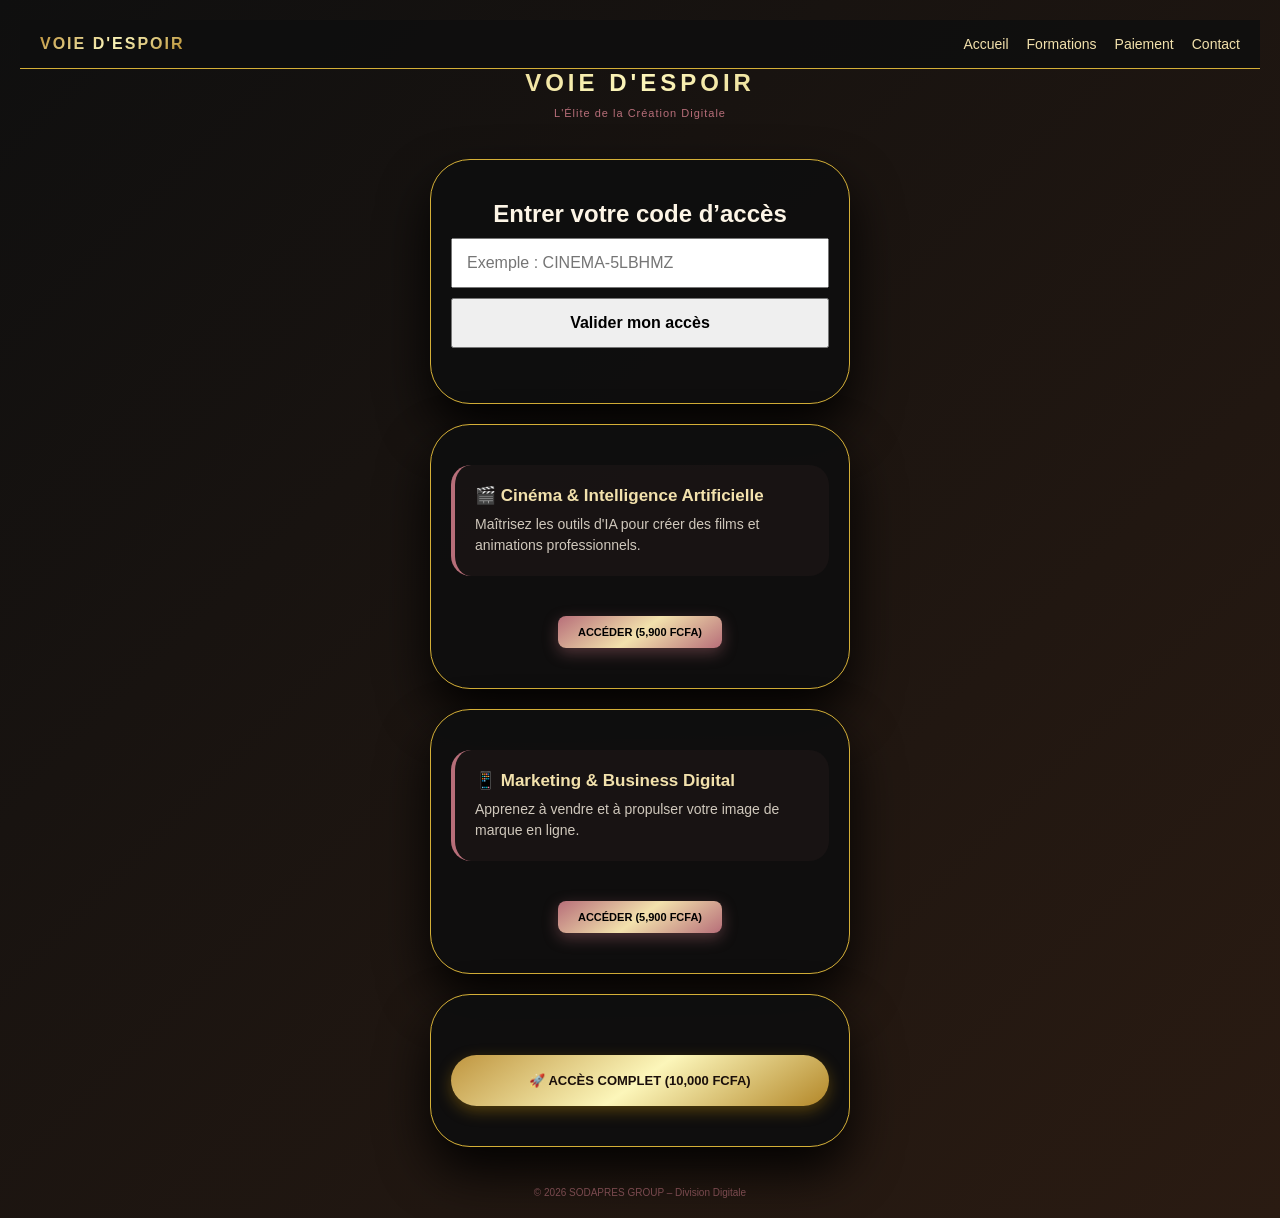
<file: index.html>
<!DOCTYPE html>
<html lang="fr">
<head>
  <meta charset="UTF-8" />
  <meta name="viewport" content="width=device-width, initial-scale=1.0" />
  <title>Voie d'Espoir</title>
  <link rel="stylesheet" href="style.css" />
</head>

<body>
<nav class="navbar">
  <div class="nav-logo">VOIE D'ESPOIR</div>
  <ul class="nav-links">
    <li><a href="index.html">Accueil</a></li>
    <li><a href="formations.html">Formations</a></li>
    <li><a href="paiement.html">Paiement</a></li>
    <li><a href="contact.html">Contact</a></li>
  </ul>
</nav>

<header class="hero">
  <h1 class="logo-text">VOIE D'ESPOIR</h1>
  <p class="tagline">L'Élite de la Création Digitale</p>
</header>

<section class="card">
  <h2>Entrer votre code d’accès</h2>

  <input 
    type="text" 
    id="accessCode" 
    placeholder="Exemple : CINEMA-5LBHMZ"
    style="width:100%; padding:14px; font-size:16px; margin:10px 0; box-sizing:border-box;"
  />

  <button 
    onclick="verifierCode()"
    style="width:100%; padding:14px; font-size:16px; font-weight:bold; cursor:pointer;"
  >
    Valider mon accès
  </button>

  <p id="messageAcces" style="font-weight:bold; margin-top:15px;"></p>
</section>

<section class="card">
  <div class="service-box">
    <b>🎬 Cinéma & Intelligence Artificielle</b>
    <p>Maîtrisez les outils d'IA pour créer des films et animations professionnels.</p>
  </div>
  <a href="#" class="btn-access">ACCÉDER (5,900 FCFA)</a>
</section>

<section class="card">
  <div class="service-box">
    <b>📱 Marketing & Business Digital</b>
    <p>Apprenez à vendre et à propulser votre image de marque en ligne.</p>
  </div>
  <a href="#" class="btn-access">ACCÉDER (5,900 FCFA)</a>
</section>

<section class="card">
  <a href="#" class="cta-button">🚀 Accès Complet (10,000 FCFA)</a>
</section>

<footer class="footer">
  © 2026 SODAPRES GROUP – Division Digitale
</footer>

<script>
  const codesValides = {
    "CINEMA-5LBHMZ": "cinema",
    "CINEMA-CSMLLA": "cinema",
    "MARKETING-D5V5DD": "marketing",
    "VIP-123ABC": "vip"
  };

  function verifierCode() {
    const code = document.getElementById("accessCode").value.trim().toUpperCase();
    const message = document.getElementById("messageAcces");

    if (codesValides[code] === "cinema") {
      message.style.color = "green";
      message.textContent = "Accès validé : Formation Cinéma & IA ✅";
      
      setTimeout(() => {
        window.location.href = "cinema.html";
      }, 1000);
    }

    else if (codesValides[code] === "marketing") {
      message.style.color = "green";
      message.textContent = "Accès validé : Formation Marketing Digital ✅";
      
      setTimeout(() => {
        window.location.href = "marketing.html";
      }, 1000);
    }

    else if (codesValides[code] === "vip") {
      message.style.color = "green";
      message.textContent = "Accès complet validé ✅";
      
      setTimeout(() => {
        window.location.href = "formations.html";
      }, 1000);
    }

    else {
      message.style.color = "red";
      message.textContent = "Code invalide. Vérifiez le code reçu sur WhatsApp.";
    }
  }
</script>

</body>
</html>
</file>
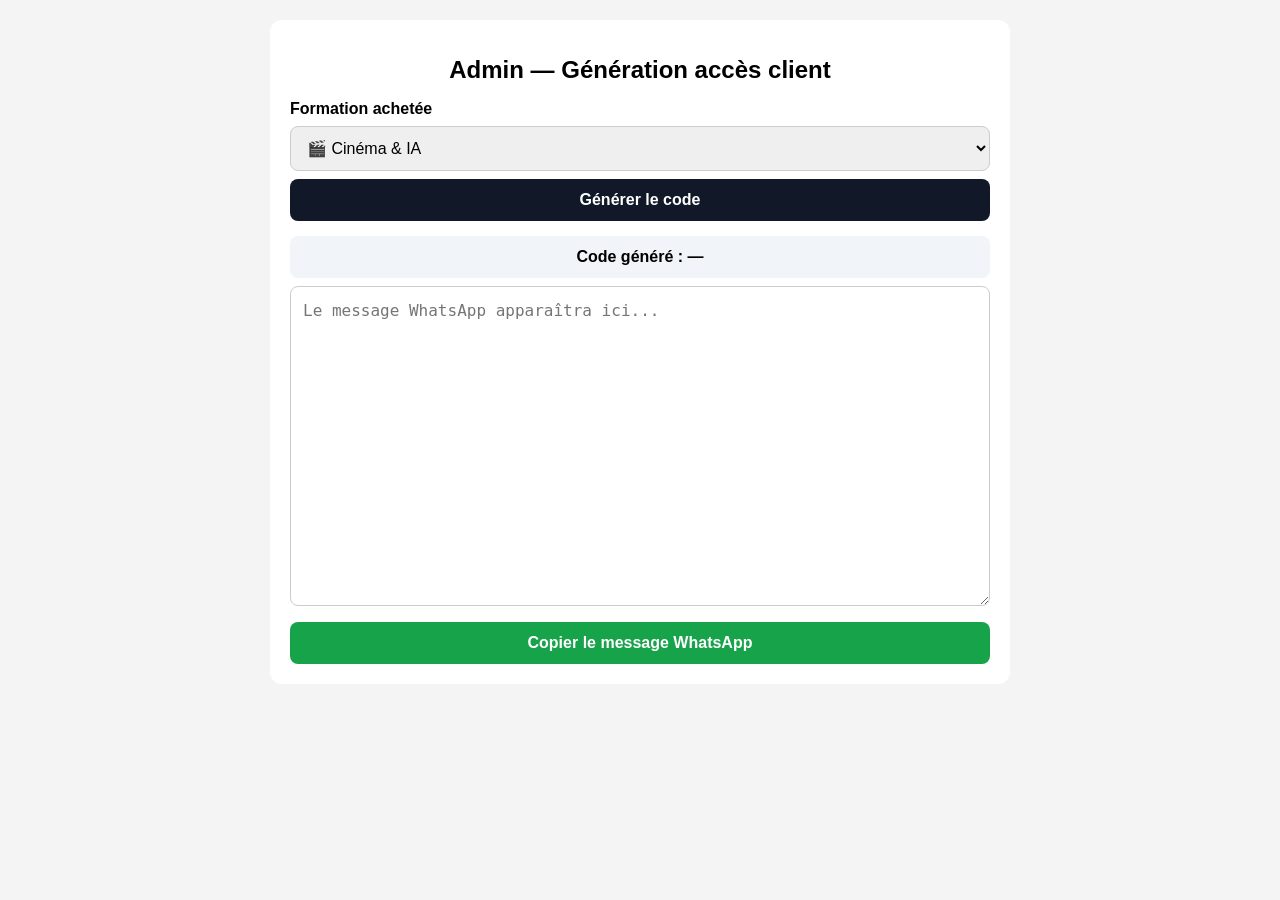
<file: admin.html>
<!DOCTYPE html>
<html lang="fr">
<head>
  <meta charset="UTF-8" />
  <meta name="viewport" content="width=device-width, initial-scale=1.0" />
  <title>Admin - Codes d'accès</title>

  <style>
    body {
      font-family: Arial, sans-serif;
      background: #f4f4f4;
      padding: 20px;
      margin: 0;
    }

    .container {
      max-width: 700px;
      margin: auto;
      background: white;
      padding: 20px;
      border-radius: 12px;
    }

    h1 {
      text-align: center;
      font-size: 24px;
    }

    label {
      font-weight: bold;
      display: block;
      margin-top: 15px;
    }

    select,
    textarea,
    button {
      width: 100%;
      margin-top: 8px;
      padding: 12px;
      font-size: 16px;
      box-sizing: border-box;
      border-radius: 8px;
      border: 1px solid #ccc;
    }

    button {
      background: #111827;
      color: white;
      font-weight: bold;
      cursor: pointer;
      border: none;
    }

    button.copy {
      background: #16a34a;
      margin-top: 12px;
    }

    textarea {
      height: 320px;
      resize: vertical;
      line-height: 1.5;
    }

    .code-box {
      margin-top: 15px;
      padding: 12px;
      background: #f1f5f9;
      border-radius: 8px;
      text-align: center;
      font-weight: bold;
    }
  </style>
</head>

<body>
  <div class="container">
    <h1>Admin — Génération accès client</h1>

    <label for="formation">Formation achetée</label>
    <select id="formation">
      <option value="cinema">🎬 Cinéma & IA</option>
      <option value="marketing">📱 Marketing Digital</option>
      <option value="vip">🚀 Pack Complet</option>
    </select>

    <button onclick="genererMessage()">Générer le code</button>

    <div class="code-box" id="codeBox">
      Code généré : —
    </div>

    <textarea id="message" placeholder="Le message WhatsApp apparaîtra ici..."></textarea>

    <button class="copy" onclick="copierMessage()">Copier le message WhatsApp</button>
  </div>

  <script>
    const lienSite = "[formationespoir.netlify.app](https://formationespoir.netlify.app)";

    function genererCode(prefixe) {
      const caracteres = "ABCDEFGHIJKLMNOPQRSTUVWXYZ0123456789";
      let code = "";

      for (let i = 0; i < 6; i++) {
        code += caracteres.charAt(Math.floor(Math.random() * caracteres.length));
      }

      return prefixe + "-" + code;
    }

    function genererMessage() {
      const formation = document.getElementById("formation").value;

      let code = "";
      let message = "";

      if (formation === "cinema") {
        code = genererCode("CINEMA");

        message = `Bonjour 👋

Votre accès à la formation 🎬 Cinéma & Intelligence Artificielle est validé.

Lien d’accès :
${lienSite}

Code d’accès :
${code}

Important : gardez ce code confidentiel. Il est personnel.

Bienvenue dans VOIE D’ESPOIR 🚀`;
      }

      if (formation === "marketing") {
        code = genererCode("MARKETING");

        message = `Bonjour 👋

Votre accès à la formation 📱 Marketing Digital est validé.

Lien d’accès :
${lienSite}

Code d’accès :
${code}

Important : gardez ce code confidentiel. Il est personnel.

Bienvenue dans VOIE D’ESPOIR 🚀`;
      }

      if (formation === "vip") {
        code = genererCode("VIP");

        message = `Bonjour 👋

Votre accès complet 🚀 VOIE D’ESPOIR est validé.

Lien d’accès :
${lienSite}

Code d’accès VIP :
${code}

Important : gardez ce code confidentiel. Il est personnel.

Bienvenue dans VOIE D’ESPOIR 🚀`;
      }

      document.getElementById("codeBox").textContent = "Code généré : " + code;
      document.getElementById("message").value = message;
    }

    function copierMessage() {
      const message = document.getElementById("message");

      if (!message.value.trim()) {
        alert("Générez d’abord un message.");
        return;
      }

      message.select();
      message.setSelectionRange(0, 99999);

      navigator.clipboard.writeText(message.value)
        .then(() => {
          alert("Message WhatsApp copié ✅");
        })
        .catch(() => {
          alert("Copie impossible. Sélectionnez le texte et copiez manuellement.");
        });
    }
  </script>
</body>
</html>
</file>
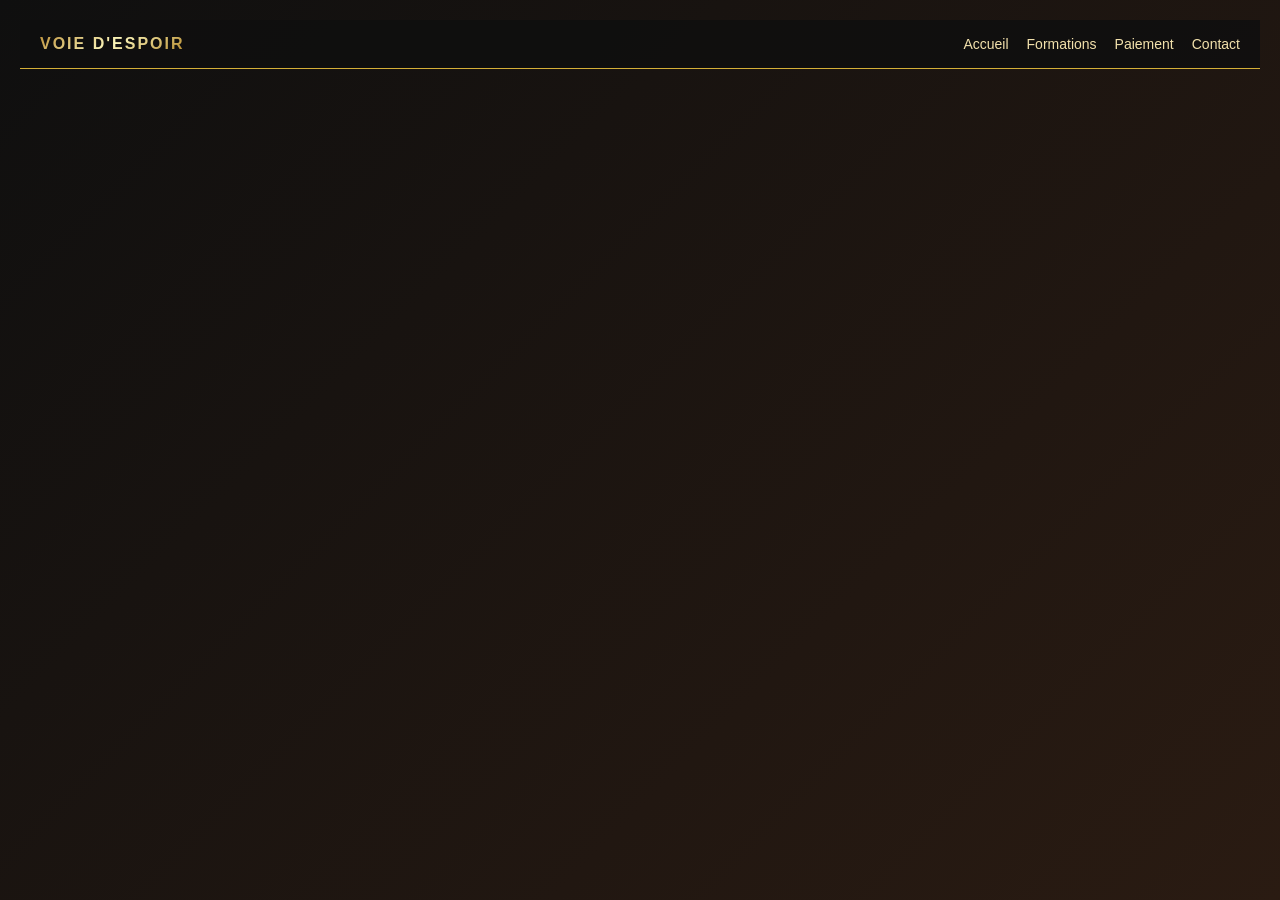
<file: cinema.html>
<!DOCTYPE html>
<html lang="fr">
<head>
  <meta charset="UTF-8">
  <meta name="viewport" content="width=device-width, initial-scale=1.0">
  <title>Formation Cinéma & IA</title>
  <link rel="stylesheet" href="style.css">
</head>

<body>

<nav class="navbar">
  <div class="nav-logo">VOIE D'ESPOIR</div>
  <ul class="nav-links">
    <li><a href="index.html">Accueil</a></li>
    <li><a href="formations.html">Formations</a></li>
    <li><a href="paiement.html">Paiement</a></li>
    <li><a href="contact.html">Contact</a></li>
  </ul>
</nav>

<section class="card" id="contenu" style="display:none;">
  <div class="service-box">
    <b>🎬 Formation Cinéma & Intelligence Artificielle</b>
    <p>Bienvenue dans votre espace privé. Cette formation vous guide pas à pas pour créer des films, scènes, animations et contenus visuels avec l’IA.</p>
  </div>

  <div class="service-box">
    <b>📌 Module 1 — Introduction au cinéma avec IA</b>
    <p>Objectif : comprendre comment l’intelligence artificielle transforme la création audiovisuelle.</p>
    <a href="#" class="btn-access">Voir la leçon</a>
  </div>

  <div class="service-box">
    <b>✍️ Module 2 — Écrire un scénario avec l’IA</b>
    <p>Apprenez à créer une histoire, des personnages, des dialogues et une structure professionnelle.</p>
    <a href="#" class="btn-access">Voir la leçon</a>
  </div>

  <div class="service-box">
    <b>🖼️ Module 3 — Générer des images et personnages</b>
    <p>Créez des personnages, décors, affiches et univers visuels cohérents avec des outils IA.</p>
    <a href="#" class="btn-access">Voir la leçon</a>
  </div>

  <div class="service-box">
    <b>🎥 Module 4 — Créer des vidéos avec l’IA</b>
    <p>Transformez vos idées en vidéos courtes, scènes animées et séquences cinématiques.</p>
    <a href="#" class="btn-access">Voir la leçon</a>
  </div>

  <div class="service-box">
    <b>🎞️ Module 5 — Montage, son et export final</b>
    <p>Finalisez vos vidéos avec montage, musique, voix-off, sous-titres et publication.</p>
    <a href="#" class="btn-access">Voir la leçon</a>
  </div>

  <div class="service-box">
    <b>🎁 Bonus — Prompts prêts à utiliser</b>
    <p>Accédez à une collection de prompts pour films, animations, bandes-annonces et personnages.</p>
    <a href="#" class="btn-access">Télécharger le bonus</a>
  </div>
</section>


<script>
async function verifier() {
  const codeEntre = document.getElementById("code").value;

  const res = await fetch("codes.json");
  const data = await res.json();

  const codeObj = data.codes.find(c => c.code === codeEntre && c.type === "cinema" && !c.used);

  if (!codeObj) {
    document.getElementById("erreur").innerText = "Code invalide ou déjà utilisé.";
    return;
  }

  document.getElementById("contenu").style.display = "block";
  document.getElementById("erreur").innerText = "";
}
</script>

</body>
</html>
</file>
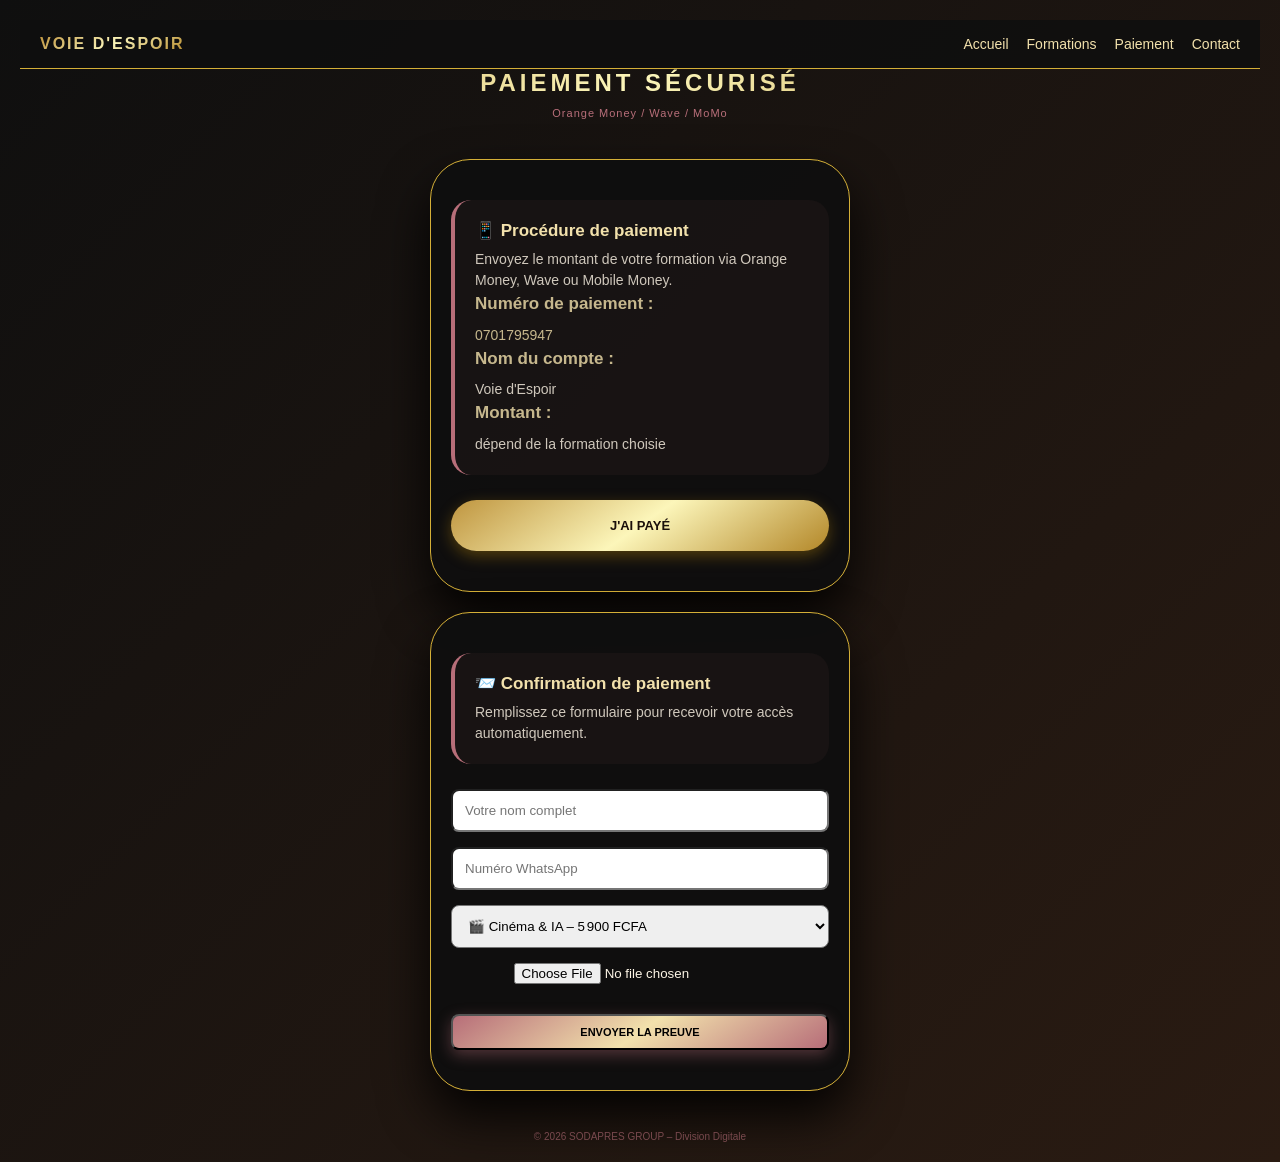
<file: complet.html>
<!DOCTYPE html>
<html lang="fr">
<head>
  <meta charset="UTF-8">
  <meta name="viewport" content="width=device-width, initial-scale=1.0">
  <title>Accès Complet VIP</title>
  <link rel="stylesheet" href="style.css">
</head>
<script>
  // mot de passe personnalisé
  const motDePasse = "voiedespoir2026";

  // demander le code en entrant sur la page
  const saisie = prompt("Veuillez entrer votre code d'accès à la formation : ");
  
  if (saisie !== motDePasse) {
    alert("⛔ Code incorrect. Vous n'avez pas accès à cette formation.");
    window.location.href = "paiement.html"; // renvoie vers la page de paiement
  }
</script>

<body>

<nav class="navbar">
  <div class="nav-logo">VOIE D'ESPOIR</div>
  <ul class="nav-links">
    <li><a href="index.html">Accueil</a></li>
    <li><a href="formations.html">Formations</a></li>
    <li><a href="paiement.html">Paiement</a></li>
    <li><a href="contact.html">Contact</a></li>
  </ul>
</nav>

<section class="card" id="contenu" style="display:none;">
  <div class="service-box">
    <b>🚀 Accès Complet VIP</b>
    <p>Bienvenue dans votre espace premium. Vous avez accès à toutes les formations disponibles sur VOIE D’ESPOIR.</p>
  </div>

  <div class="service-box">
    <b>🎬 Cinéma & Intelligence Artificielle</b>
    <p>Accédez à tous les modules de la formation Cinéma & IA.</p>
    <a href="#cinema-vip" class="btn-access">Accéder</a>
  </div>

  <div class="service-box">
    <b>📱 Marketing & Business Digital</b>
    <p>Accédez à tous les modules de la formation Marketing Digital.</p>
    <a href="#marketing-vip" class="btn-access">Accéder</a>
  </div>

  <div class="service-box" id="cinema-vip">
    <b>🎬 Modules Cinéma & IA</b>
    <p>Module 1 — Introduction au cinéma avec IA</p>
    <p>Module 2 — Écrire un scénario avec l’IA</p>
    <p>Module 3 — Générer des images et personnages</p>
    <p>Module 4 — Créer des vidéos avec l’IA</p>
    <p>Module 5 — Montage, son et export final</p>
  </div>

  <div class="service-box" id="marketing-vip">
    <b>📱 Modules Marketing Digital</b>
    <p>Module 1 — Les bases du marketing digital</p>
    <p>Module 2 — Trouver son client idéal</p>
    <p>Module 3 — Vendre avec WhatsApp, Facebook et TikTok</p>
    <p>Module 4 — Créer une offre irrésistible</p>
    <p>Module 5 — Automatiser son business</p>
  </div>

  <div class="service-box">
    <b>🎁 Bonus VIP</b>
    <p>Accès aux scripts, prompts, modèles de vente et ressources supplémentaires.</p>
    <a href="#" class="btn-access">Télécharger les bonus</a>
  </div>
</section>


<script>
async function verifier() {
  const codeEntre = document.getElementById("code").value;

  const res = await fetch("codes.json");
  const data = await res.json();

  const codeObj = data.codes.find(c => c.code === codeEntre && c.type === "vip" && !c.used);

  if (!codeObj) {
    document.getElementById("erreur").innerText = "Code invalide ou déjà utilisé.";
    return;
  }

  document.getElementById("contenu").style.display = "block";
  document.getElementById("erreur").innerText = "";
}
</script>

</body>
</html>
</file>
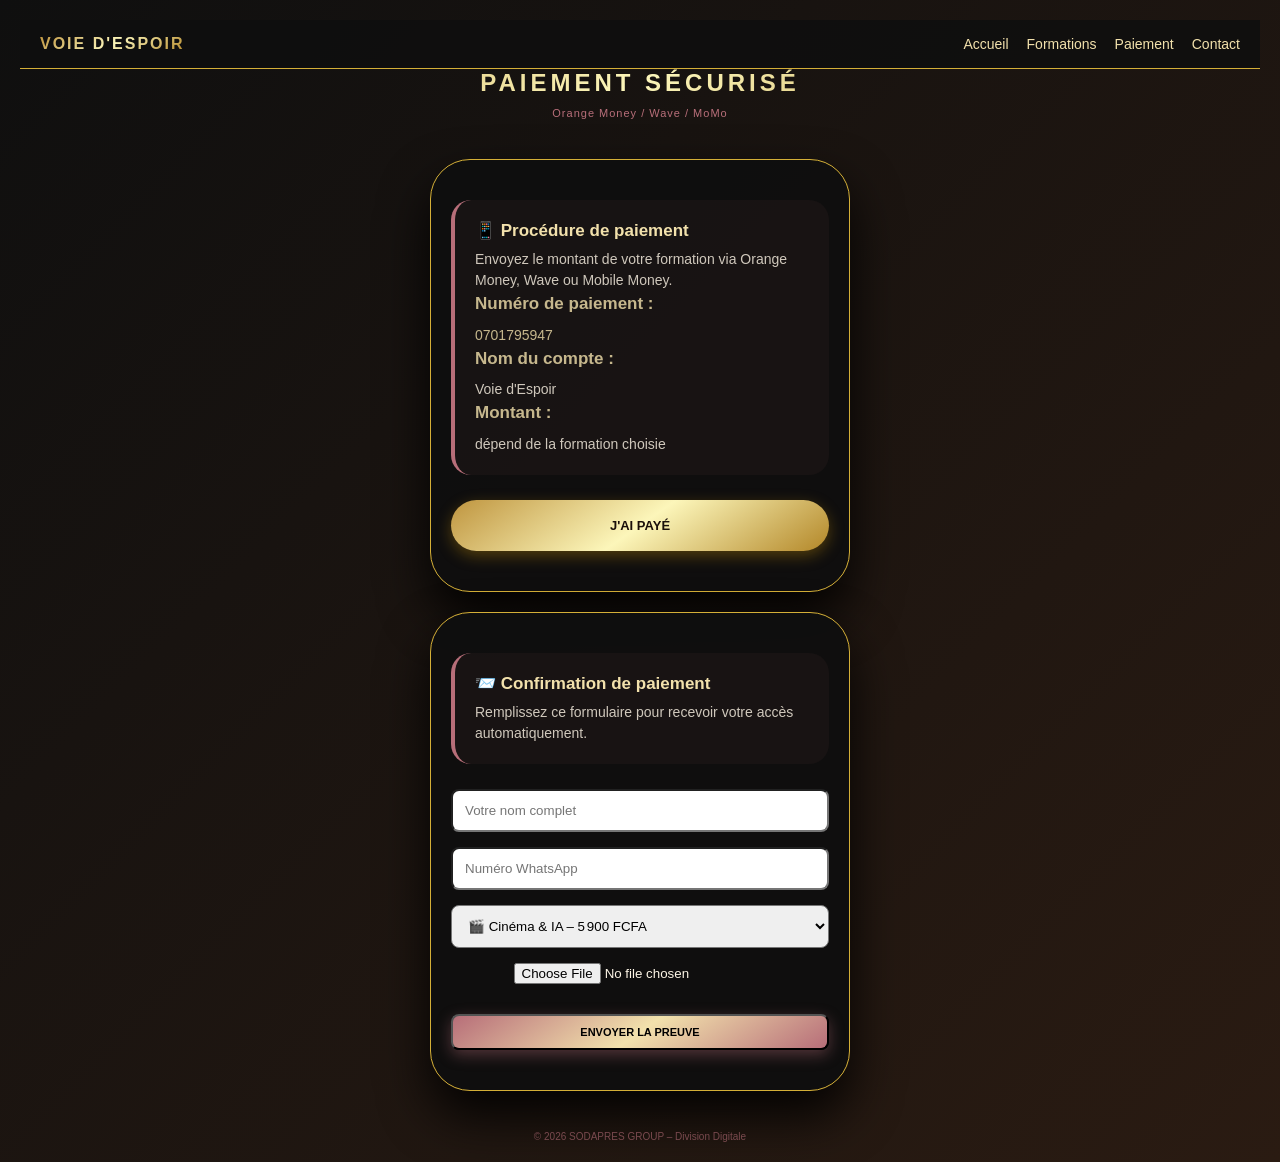
<file: contact.html>
<!DOCTYPE html>
<html lang="fr">
<head>
 <link rel="stylesheet" href="style.css">
  <meta charset="UTF-8">
  <meta name="viewport" content="width=device-width, initial-scale=1.0">
  <title>Contact - Voie d'Espoir</title>
  <link rel="stylesheet" href="style.css">
</head>
 <script>
  // mot de passe personnalisé
  const motDePasse = "voiedespoir2026";

  // demander le code en entrant sur la page
  const saisie = prompt("Veuillez entrer votre code d'accès à la formation : ");
  
  if (saisie !== motDePasse) {
    alert("⛔ Code incorrect. Vous n'avez pas accès à cette formation.");
    window.location.href = "paiement.html"; // renvoie vers la page de paiement
  }
</script>
<body>
<nav class="navbar">
  <div class="nav-logo">VOIE D'ESPOIR</div>
  <ul class="nav-links">
    <li><a href="index.html">Accueil</a></li>
    <li><a href="formations.html">Formations</a></li>
    <li><a href="paiement.html">Paiement</a></li>
    <li><a href="contact.html">Contact</a></li>
  </ul>
</nav>

<nav class="navbar">
  <div class="logo">VOIE D'ESPOIR</div>
  <ul class="nav-links">
    <li><a href="index.html">Accueil</a></li>
    <li><a href="formations.html">Formations</a></li>
    <li><a href="paiement.html">Paiement</a></li>
    <li><a href="contact.html" class="active">Contact</a></li>
  </ul>
</nav>

<header class="hero">
  <h1>Contactez-nous</h1>
</header>

<section class="contact-form">
  <form action="#" method="post">
    <input type="text" name="nom" placeholder="Votre nom" required>
    <input type="email" name="email" placeholder="Votre email" required>
    <textarea name="message" placeholder="Votre message" rows="5" required></textarea>
    <button type="submit" class="btn">Envoyer</button>
  </form>
</section>

<footer>
  © 2026 SODAPRES GROUP - Division Digitale
</footer>

</body>
</html>
</file>
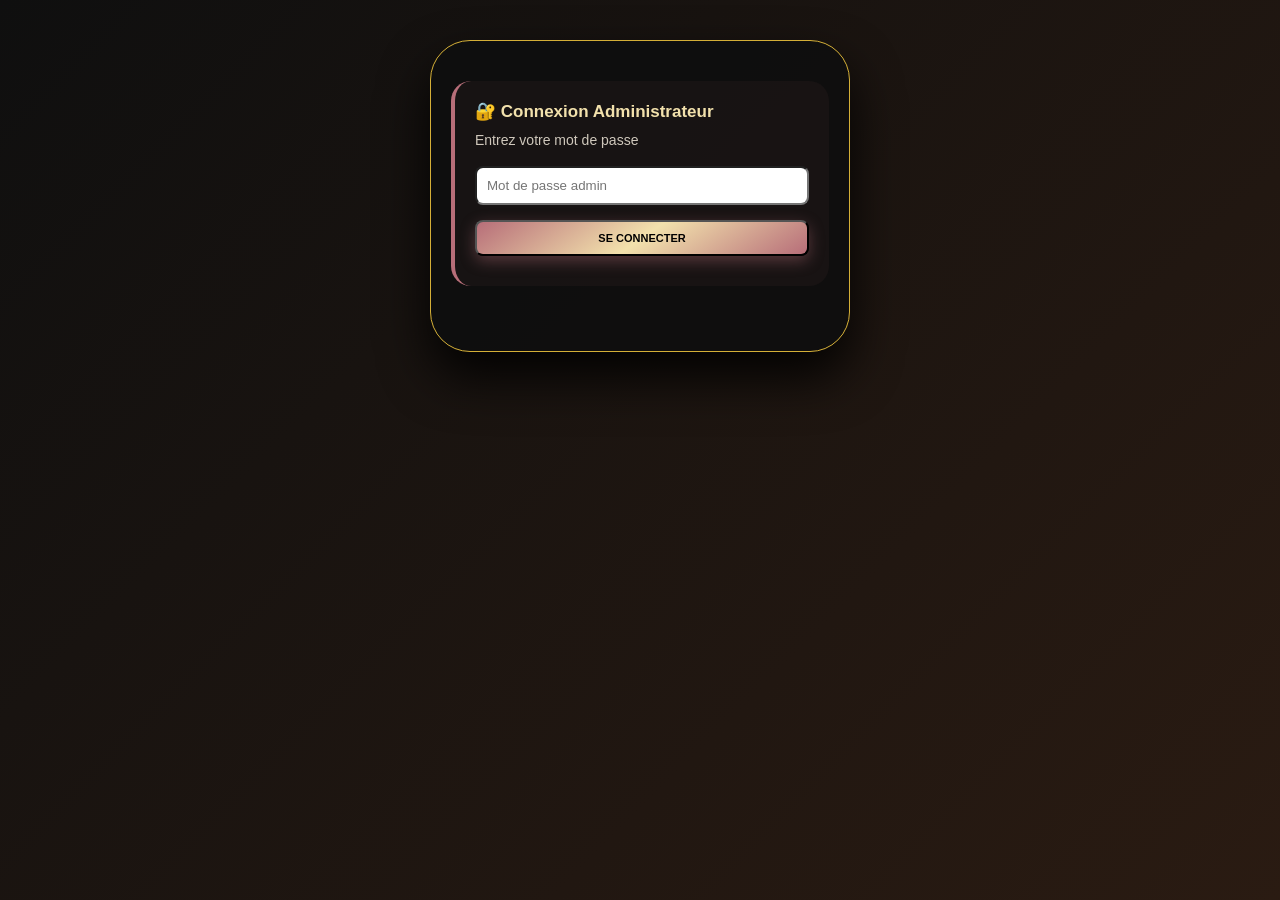
<file: dashboard.html>
<!DOCTYPE html>
<html lang="fr">
<head>
  <meta charset="UTF-8">
  <meta name="viewport" content="width=device-width, initial-scale=1.0">
  <title>Dashboard Admin - Voie d'Espoir</title>
  <link rel="stylesheet" href="style.css">
</head>

<body>

<!-- Écran de connexion -->
<section class="card" id="login-section">
  <div class="service-box">
    <b>🔐 Connexion Administrateur</b>
    <p>Entrez votre mot de passe</p>

    <input id="admin-pass" type="password" placeholder="Mot de passe admin"
      style="padding:10px;width:100%;margin-top:15px;border-radius:8px;">

    <button onclick="login()" class="btn-access" style="width:100%;margin-top:15px;">
      Se connecter
    </button>

    <p id="login-error" style="color:#b76e79;margin-top:10px;"></p>
  </div>
</section>

<!-- DASHBOARD -->
<section class="card" id="dashboard" style="display:none;">
  <div class="service-box">
    <b>🛠️ Générateur de codes uniques</b>

    <label style="margin-top:15px;display:block;">Choisissez la formation :</label>
    <select id="type" style="padding:10px;width:100%;border-radius:8px;">
      <option value="cinema">Cinéma & IA</option>
      <option value="marketing">Marketing Digital</option>
      <option value="vip">Accès Complet VIP</option>
    </select>

    <button onclick="genererCode()" class="cta-button" style="margin-top:15px;">
      Générer un code unique
    </button>

    <p id="new-code" style="margin-top:15px;font-size:16px;"></p>

    <button onclick="copierCode()" class="btn-access" style="margin-top:10px;width:100%;">
      Copier le code
    </button>

    <p id="whatsapp" style="margin-top:20px;"></p>
  </div>
</section>

<script>
// ----------------- CONNEXION ADMIN -----------------

function login() {
  const pass = document.getElementById("admin-pass").value;
  if (pass === "ESPOIR2026") {
    document.getElementById("login-section").style.display = "none";
    document.getElementById("dashboard").style.display = "block";
  } else {
    document.getElementById("login-error").innerText = "Mot de passe incorrect.";
  }
}

// ----------------- GÉNÉRATION D'UN CODE UNIQUE -----------------

function genererCode() {
  const chars = "ABCDEFGHJKLMNPQRSTUVWXYZ23456789";
  let code = "";
  for (let i = 0; i < 7; i++) {
    code += chars[Math.floor(Math.random() * chars.length)];
  }

  const type = document.getElementById("type").value;

  document.getElementById("new-code").innerHTML =
    "👉 <b>Code généré :</b> " + code;

  const lienPage =
    type === "cinema"
      ? "cinema.html"
      : type === "marketing"
      ? "marketing.html"
      : "complet.html";

  const message =
    "🎉 Votre accès est validé !%0A%0A" +
    "🔑 Code unique : " + code + "%0A" +
    "🌐 Page d'accès : [papaya-conkies-490d59.netlify.app](https://papaya-conkies-490d59.netlify.app/)" + lienPage + "%0A%0A" +
    "⚠️ Ce code fonctionne une seule fois.";

  document.getElementById("whatsapp").innerHTML =
    `<a href="[wa.me](https://wa.me/2250709458015?text=${message})" class="btn-access" style="display:block;margin-top:10px;">
       Envoyer sur WhatsApp
     </a>`;
}

// ----------------- COPIER LE CODE -----------------

function copierCode() {
  const code = document.getElementById("new-code").innerText.replace("👉 Code généré :", "").trim();
  navigator.clipboard.writeText(code);
  alert("Code copié !");
}

</script>

</body>
</html>
</file>
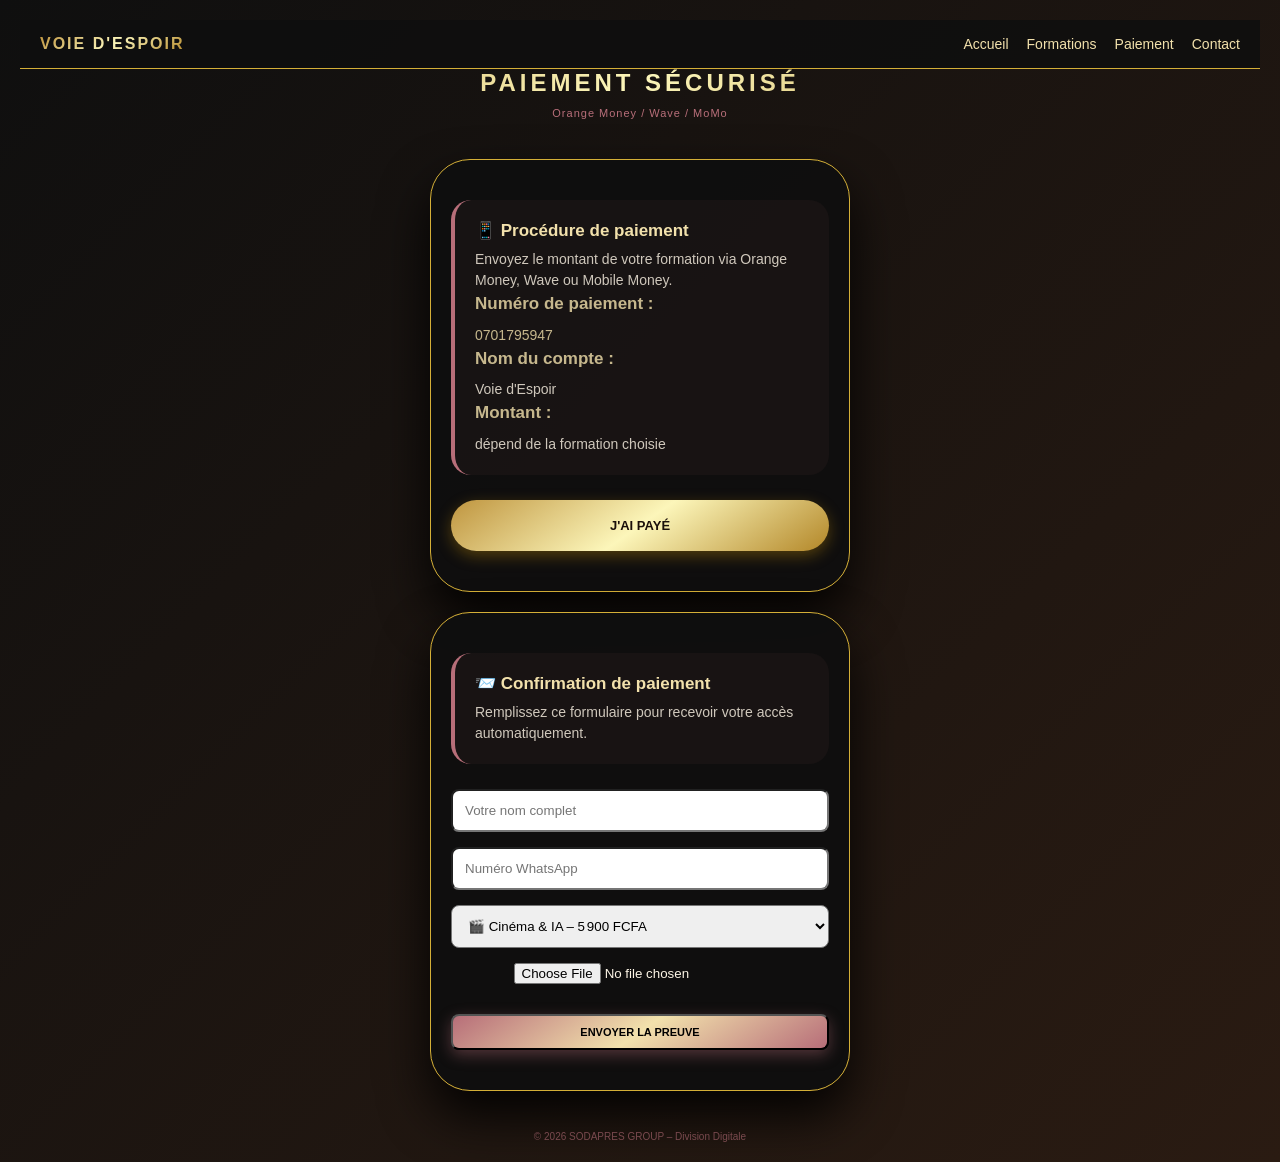
<file: formations.html>
<!DOCTYPE html>
<html lang="fr">
<head>
  <meta charset="UTF-8">
  <meta name="viewport" content="width=device-width, initial-scale=1.0">
  <title>Formations – Voie d'Espoir</title>
  <link rel="stylesheet" href="style.css">
</head>
<script>
  // mot de passe personnalisé
  const motDePasse = "voiedespoir2026";

  // demander le code en entrant sur la page
  const saisie = prompt("Veuillez entrer votre code d'accès à la formation : ");
  
  if (saisie !== motDePasse) {
    alert("⛔ Code incorrect. Vous n'avez pas accès à cette formation.");
    window.location.href = "paiement.html"; // renvoie vers la page de paiement
  }
</script>

<body>
<nav class="navbar">
  <div class="nav-logo">VOIE D'ESPOIR</div>
  <ul class="nav-links">
    <li><a href="index.html">Accueil</a></li>
    <li><a href="formations.html">Formations</a></li>
    <li><a href="paiement.html">Paiement</a></li>
    <li><a href="contact.html">Contact</a></li>
  </ul>
</nav>

  <header class="hero">
    <h1 class="logo-text">Nos Formations</h1>
    <p class="tagline">Développez vos compétences avec la puissance du digital</p>
  </header>

  <!-- Formation 1 -->
  <section class="card">
    <div class="service-box">
      <b>🎬 Cinéma & Intelligence Artificielle</b>
      <p>
        Découvrez comment créer des films, animations et visuels professionnels grâce aux outils d’IA modernes.
        Apprenez étape par étape à construire un univers visuel complet.
      </p>
    </div>
    <a href="paiement.html" class="btn-access">Acheter – 5 900 FCFA</a>
  </section>

  <!-- Formation 2 -->
  <section class="card">
 <div class="service-box">
  <b>🎥 Formation vidéo</b>

  <p>
    Clique sur les boutons ci-dessous pour accéder aux vidéos de la formation.
  </p>

  <a 
    href="[drive.google.com](https://drive.google.com/drive/folders/1IgwHU6pjbweJ1H50-HVIGuz7w_RgJz9q)"
    target="_blank"
    class="drive-button">
    Vidéo Creation Avatar
  </a>

  <a 
    href="[drive.google.com](https://drive.google.com/drive/folders/1_TxXzaFdoPjogZd3vu-szyAhzaeUB2zx)"
    target="_blank"
    class="drive-button">
    Vidéo Cinema IA
  </a>
</div>

    <a href="paiement.html" class="cta-button">Accès Complet – 10 000 FCFA</a>
  </section>

  <footer class="footer">
    © 2026 SODAPRES GROUP – Division Digitale
  </footer>

</body>
</html>
<div class="service-box">
  <b>🎥 Module 1 — Introduction au cinéma avec IA</b>
  <p>Dans cette leçon, vous découvrez les bases de la création de films avec l’intelligence artificielle.</p>

  <iframe 
    src="[drive.google.com](https://drive.google.com/file/d/https://drive.google.com/drive/folders/1_TxXzaFdoPjogZd3vu-szyAhzaeUB2zx/preview)"
    width="100%" 
    height="220" 
    allow="autoplay">
  </iframe>
</div>
</file>
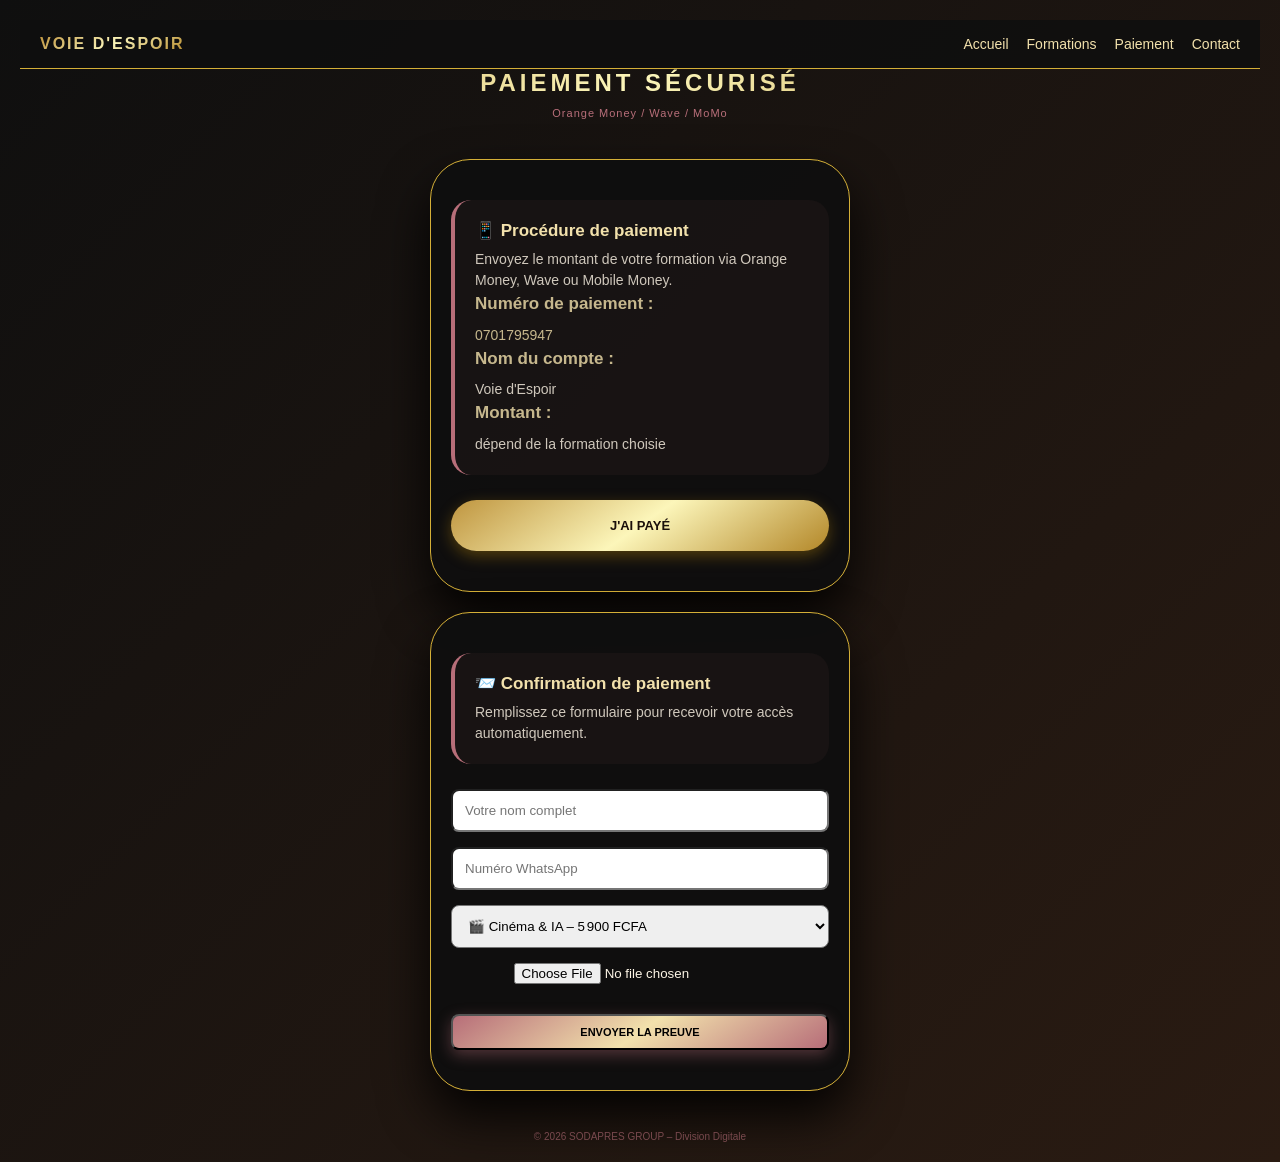
<file: marketing.html>
<!DOCTYPE html>
<html lang="fr">
<head>
  <meta charset="UTF-8">
  <meta name="viewport" content="width=device-width, initial-scale=1.0">
  <title>Formation Marketing Digital</title>
  <link rel="stylesheet" href="style.css">
</head>
<script>
  // mot de passe personnalisé
  const motDePasse = "voiedespoir2026";

  // demander le code en entrant sur la page
  const saisie = prompt("Veuillez entrer votre code d'accès à la formation : ");
  
  if (saisie !== motDePasse) {
    alert("⛔ Code incorrect. Vous n'avez pas accès à cette formation.");
    window.location.href = "paiement.html"; // renvoie vers la page de paiement
  }
</script>

<body>

<nav class="navbar">
  <div class="nav-logo">VOIE D'ESPOIR</div>
  <ul class="nav-links">
    <li><a href="index.html">Accueil</a></li>
    <li><a href="formations.html">Formations</a></li>
    <li><a href="paiement.html">Paiement</a></li>
    <li><a href="contact.html">Contact</a></li>
  </ul>
</nav>

<section class="card" id="contenu" style="display:none;">
  <div class="service-box">
    <b>📱 Formation Marketing & Business Digital</b>
    <p>Bienvenue dans votre espace privé. Cette formation vous aide à vendre en ligne, construire votre marque et développer votre activité grâce au digital.</p>
  </div>

  <div class="service-box">
    <b>📌 Module 1 — Les bases du marketing digital</b>
    <p>Comprenez les fondamentaux : audience, offre, positionnement, tunnel de vente et confiance.</p>
    <a href="#" class="btn-access">Voir la leçon</a>
  </div>

  <div class="service-box">
    <b>🎯 Module 2 — Trouver son client idéal</b>
    <p>Apprenez à identifier la bonne cible et à créer une offre qui répond à un vrai besoin.</p>
    <a href="#" class="btn-access">Voir la leçon</a>
  </div>

  <div class="service-box">
    <b>📲 Module 3 — Vendre avec WhatsApp, Facebook et TikTok</b>
    <p>Utilisez les réseaux sociaux pour attirer des prospects et convertir les conversations en ventes.</p>
    <a href="#" class="btn-access">Voir la leçon</a>
  </div>

  <div class="service-box">
    <b>🛒 Module 4 — Créer une offre irrésistible</b>
    <p>Structurez votre prix, vos bonus, votre promesse et vos arguments de vente.</p>
    <a href="#" class="btn-access">Voir la leçon</a>
  </div>

  <div class="service-box">
    <b>🤖 Module 5 — Automatiser son business</b>
    <p>Mettez en place des messages automatiques, formulaires, paiements et suivis clients.</p>
    <a href="#" class="btn-access">Voir la leçon</a>
  </div>

  <div class="service-box">
    <b>🎁 Bonus — Scripts de vente</b>
    <p>Recevez des modèles de messages WhatsApp, publications et relances clients.</p>
    <a href="#" class="btn-access">Télécharger le bonus</a>
  </div>
</section>

<script>
async function verifier() {
  const codeEntre = document.getElementById("code").value;

  const res = await fetch("codes.json");
  const data = await res.json();

  const codeObj = data.codes.find(c => c.code === codeEntre && c.type === "marketing" && !c.used);

  if (!codeObj) {
    document.getElementById("erreur").innerText = "Code invalide ou déjà utilisé.";
    return;
  }

  document.getElementById("contenu").style.display = "block";
  document.getElementById("erreur").innerText = "";
}
</script>

</body>
</html>
</file>
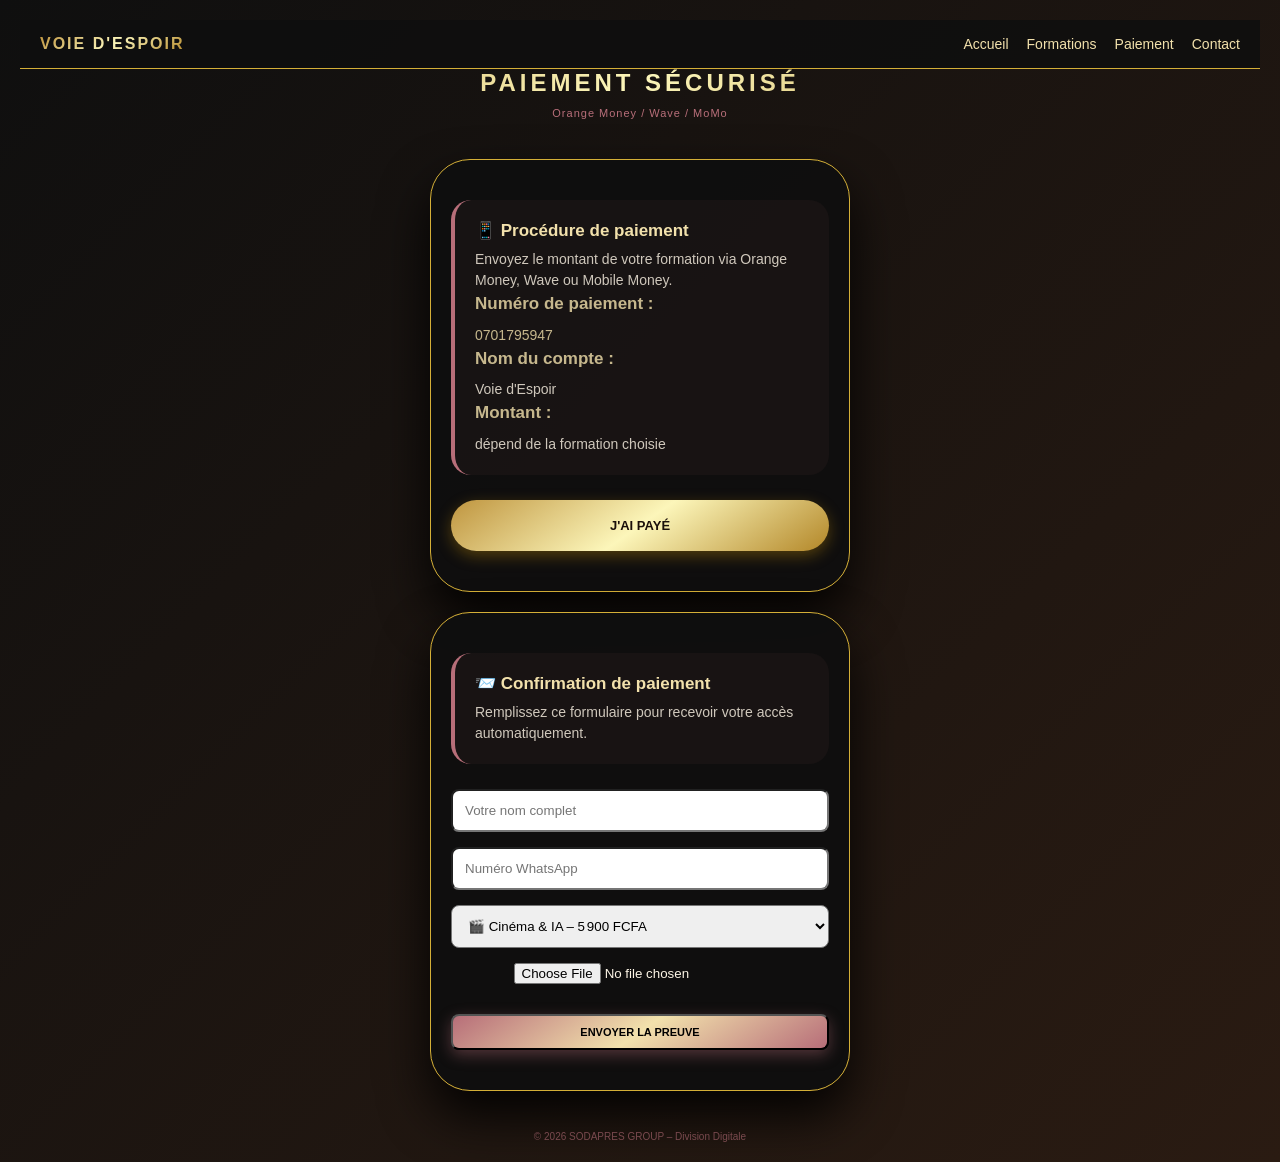
<file: paiement.html>
<!DOCTYPE html>
<html lang="fr">
<head>
  <meta charset="UTF-8">
  <meta name="viewport" content="width=device-width, initial-scale=1.0">
  <title>Paiement – Voie d'Espoir</title>
  <link rel="stylesheet" href="style.css">
</head>

<body>
<nav class="navbar">
  <div class="nav-logo">VOIE D'ESPOIR</div>
  <ul class="nav-links">
    <li><a href="index.html">Accueil</a></li>
    <li><a href="formations.html">Formations</a></li>
    <li><a href="paiement.html">Paiement</a></li>
    <li><a href="contact.html">Contact</a></li>
  </ul>
</nav>

  <header class="hero">
    <h1 class="logo-text">Paiement Sécurisé</h1>
    <p class="tagline">Orange Money / Wave / MoMo</p>
  </header>

  <section class="card">
    <div class="service-box">
      <b>📱 Procédure de paiement</b>
      <p>Envoyez le montant de votre formation via Orange Money, Wave ou Mobile Money.</p>

      <p><b>Numéro de paiement :</b> <span style="color:#f2e1ac;">0701795947</span></p>
      <p><b>Nom du compte :</b> Voie d'Espoir</p>
      <p><b>Montant :</b> dépend de la formation choisie</p>
    </div>

    <a href="#form" class="cta-button">J'ai payé</a>
  </section>

  <section class="card" id="form">
    <div class="service-box">
      <b>📨 Confirmation de paiement</b>
      <p>Remplissez ce formulaire pour recevoir votre accès automatiquement.</p>
    </div>

    <form action="[formspree.io](https://formspree.io/f/test)" method="POST">
      <input type="text" name="nom" placeholder="Votre nom complet"
             required style="padding:12px;width:100%;margin-bottom:15px;border-radius:8px;">

      <input type="text" name="whatsapp" placeholder="Numéro WhatsApp"
             required style="padding:12px;width:100%;margin-bottom:15px;border-radius:8px;">

      <select name="formation" style="padding:12px;width:100%;margin-bottom:15px;border-radius:8px;">
        <option value="Cinéma & IA">🎬 Cinéma & IA – 5 900 FCFA</option>
        <option value="Marketing Digital">📱 Marketing Digital – 5 900 FCFA</option>
        <option value="Accès Complet">🚀 Accès Complet – 10 000 FCFA</option>
      </select>

      <input type="file" name="preuve"
             style="margin-bottom:15px;">

      <button type="submit" class="btn-access" style="width:100%;">Envoyer la preuve</button>
    </form>
  </section>

  <footer class="footer">
    © 2026 SODAPRES GROUP – Division Digitale
  </footer>

</body>
</html>
</file>
<file: style.css>
/* style.css - Code Expert : Thème Rose Gold & Or Métallique */

/* Initialisation d'expert pour mobile */
* { 
    box-sizing: border-box; 
    margin: 0; 
    padding: 0; 
}

/* Thème global - Fond sombre et premium */
body { 
    font-family: 'Helvetica Neue', Arial, sans-serif;
    text-align: center; 
    background: linear-gradient(135deg, #0f0f0f 0%, #2a1b12 100%); 
    padding: 20px; margin: 0; min-height: 100vh; 
    color: #fdf5e6; /* Texte or très clair */
}

/* La carte principale */
.card { 
    background: rgba(15, 15, 15, 0.98);
    padding: 40px 20px; border-radius: 40px; 
    box-shadow: 0 25px 50px rgba(0,0,0,0.9);
    max-width: 420px; margin: 20px auto; 
    border: 1px solid #d4af37; /* Bordure or métallique fine */
}

/* Le Titre : Or Métallique Brillant */
.logo-text {
    font-size: 24px; font-weight: bold; 
    letter-spacing: 4px; margin-bottom: 10px; text-transform: uppercase;
    /* Effet or métallique brillant */
    color: #d4af37;
    background: linear-gradient(145deg, #bf953f, #fcf6ba, #b38728);
    -webkit-background-clip: text; -webkit-text-fill-color: transparent; 
}

/* Le Tagline : Or Rose */
.tagline { 
    color: #b76e79; /* Couleur Rose Gold */
    font-size: 11px; margin-bottom: 40px; letter-spacing: 1px;
}

/* Les boîtes de formation : Rose Gold avec bordure Or */
.service-box {
    text-align: left;
    background: rgba(183, 110, 121, 0.05); /* Fond Rose Gold subtil */
    padding: 20px; border-radius: 20px; margin-bottom: 25px;
    border-left: 4px solid #b76e79; /* Bordure or rose */
}
.service-box b { color: #f2e1ac; font-size: 17px; display: block; margin-bottom: 8px; }
.service-box p { font-size: 14px; margin: 0; opacity: 0.8; line-height: 1.5; }

/* Boutons d'accès individuels : Or Rose Métallique */
.btn-access { 
    display: inline-block;
    background: linear-gradient(145deg, #b76e79, #f2e1ac, #b76e79); /* Rose Gold dégradé */
    color: #000; padding: 10px 20px; border-radius: 8px; text-decoration: none; 
    font-weight: bold; font-size: 11px; margin-top: 15px; text-transform: uppercase;
    box-shadow: 0 5px 15px rgba(183, 110, 121, 0.4);
}

/* Le grand bouton "ACCÈS COMPLET" : Or Métallique Brillant */
.cta-button { 
    display: block;
    background: linear-gradient(145deg, #bf953f, #fcf6ba, #b38728); /* Or dégradé métallique */
    color: #1a0f0a; padding: 18px; text-decoration: none; border-radius: 50px; 
    font-weight: bold; margin-top: 20px;
    box-shadow: 0 5px 15px rgba(184, 134, 11, 0.4);
    text-transform: uppercase; font-size: 13px;
}

/* Le texte Wave : Or Rose */
.wave-link { 
    color: #b76e79; text-decoration: none; font-weight: bold; 
}

/* Le Footer : Or Rose atténué */
.footer { 
    font-size: 10px; margin-top: 40px; color: #b76e79; opacity: 0.6;
}
/* NAVBAR STYLÉE OR & ROSE GOLD */
.navbar {
    width: 100%;
    padding: 15px 20px;
    background: rgba(15, 15, 15, 0.85);
    border-bottom: 1px solid #d4af37;
    position: sticky;
    top: 0;
    z-index: 999;
    display: flex;
    justify-content: space-between;
    align-items: center;
}

.nav-logo {
    font-size: 16px;
    font-weight: bold;
    letter-spacing: 2px;
    background: linear-gradient(145deg, #bf953f, #fcf6ba, #b38728);
    -webkit-background-clip: text;
    -webkit-text-fill-color: transparent;
}

.nav-links {
    list-style: none;
    display: flex;
    gap: 18px;
}

.nav-links a {
    color: #f2e1ac;
    text-decoration: none;
    font-size: 14px;
    transition: 0.3s ease;
}

.nav-links a:hover {
    color: #b76e79;
}
.drive-button {
  display: inline-block;
  background: #111;
  color: white;
  padding: 14px 22px;
  border-radius: 10px;
  text-decoration: none;
  font-weight: bold;
  margin-top: 10px;
  margin-right: 10px;
}

.drive-button:hover {
  background: #333;
}
</file>
